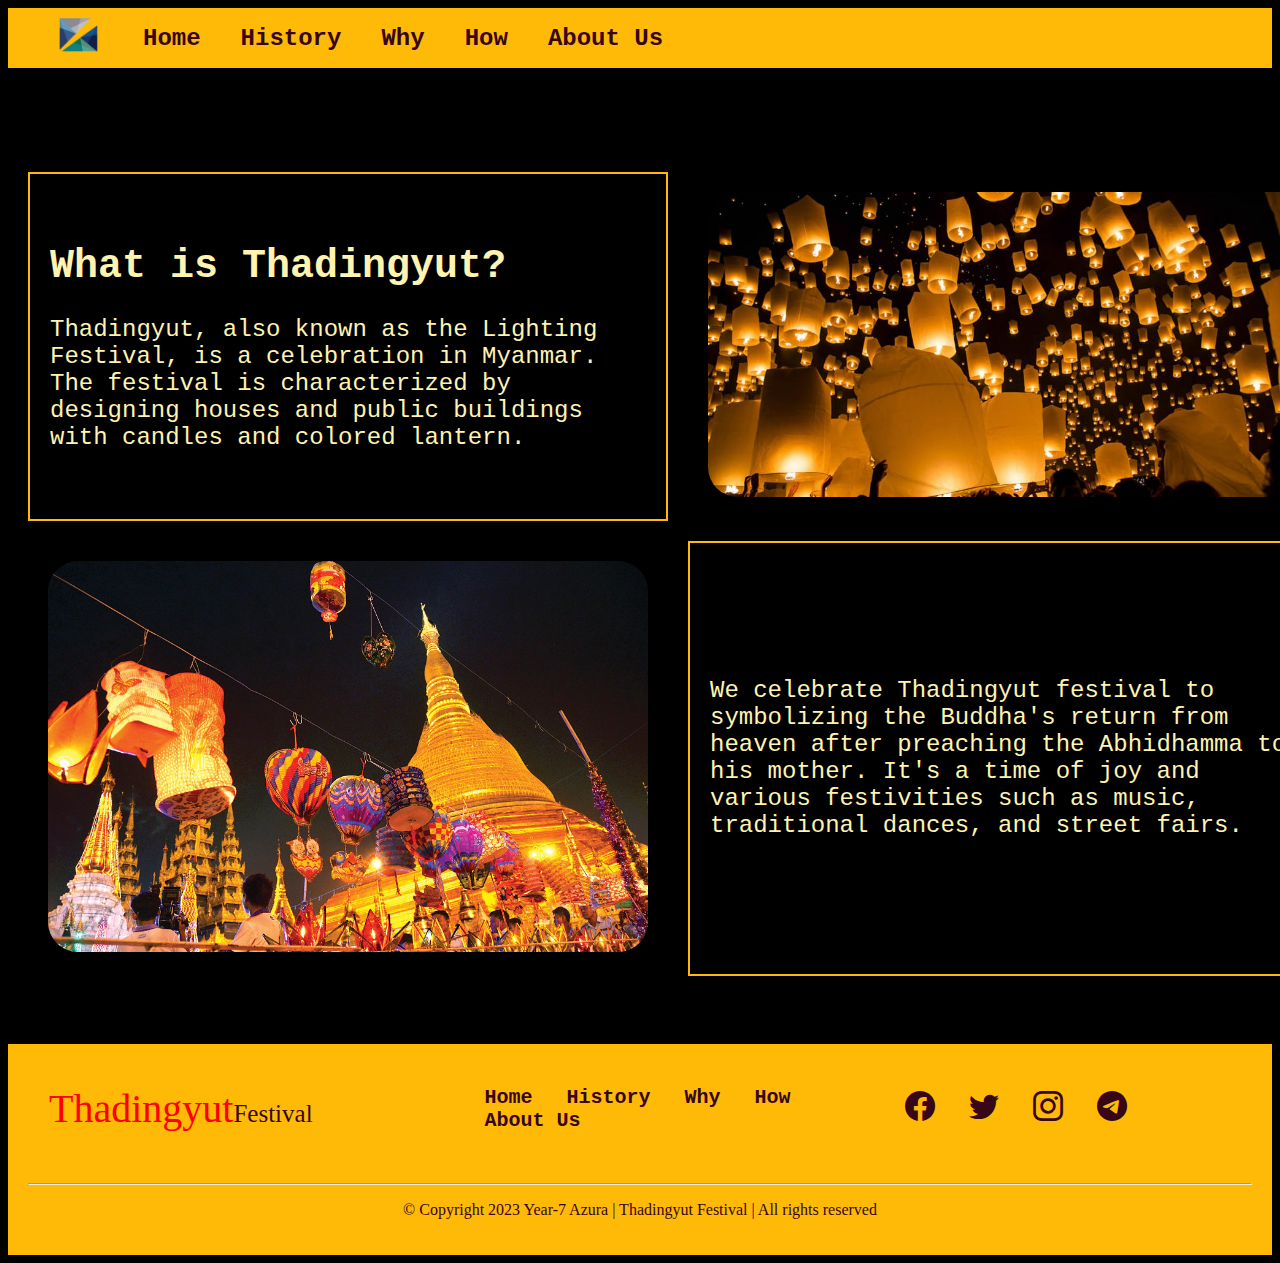
<file: index.html>
<!DOCTYPE html>
<html lang="en">

<head>
    <meta charset="UTF-8">
    <meta name="viewport" content="width=device-width, initial-scale=1.0">
    <title>Thadingyut</title>
    <link rel="stylesheet" href="style.css">
    <link rel="icon" type="image/x-con" href="Image/edusn.png">
    <link rel="stylesheet" href="https://cdn.jsdelivr.net/npm/bootstrap-icons@1.11.1/font/bootstrap-icons.css">
</head>

<body>
    <nav>
        <a href=""><img src="Image/edusn.png" alt="logo"></a>
        <a href="index.html">Home</a>
        <a href="history.html">History</a>
        <a href="why.html">Why</a>
        <a href="how.html">How</a>
        <a href="about.html">About Us</a>
    </nav>
    <br><br><br>
    <section>
        <table>
            <tr>
                <td width="50%" class="text" colspan="bruh">
                    <h1>What is Thadingyut?</h1>
                    <p>Thadingyut, also known as the Lighting Festival, is a celebration in Myanmar. The festival is
                        characterized by designing houses and public buildings with candles and colored lantern. </p>
                </td>
                <td width="50%" class="bruh">
                    <img src="Image/lannn.jpg" alt="lan">
                </td>
            </tr>
    </section>
    <section>
        <tr>
            <td width="50%" class="bruh">
                <img src="Image/okok.jpg_large" alt="ppp">
            </td>
            <td width="50%" class="text" class="bruh">
                <p>We celebrate Thadingyut festival to symbolizing the Buddha's return from heaven after preaching
                    the Abhidhamma to his mother. It's a time of joy and various festivities such as music,
                    traditional dances, and street fairs.</p>
            </td>
        </tr>
        </table>
    </section>
    <br>
    <footer>
        <table width="100%">
            <tr>
                <td width="35%">
                    <label style="font-size: 25px;color:#370617;"><span
                            style="color:red;font-size: 40px;">Thadingyut</span>Festival</label><br>
                </td>
                <td width="35%" class="footer-link">
                    <a href="index.html">Home</a>
                    <a href="history.html">History</a>
                    <a href="why.html">Why</a>
                    <a href="how.html">How</a>
                    <a href="about.html">About Us</a>
                </td>
                <td  width="30%" class="icon">
                    <a href="#"><i class="bi bi-facebook"></i></a>
                    <a href="#"><i class="bi bi-twitter"></i></a>
                    <a href="#"><i class="bi bi-instagram"></i></a>
                    <a href="#"><i class="bi bi-telegram"></i></a>
                </td>
            </tr>
        </table>
        <hr>
        <p style="text-align: center; color: #370617;">© Copyright 2023 Year-7 Azura | Thadingyut Festival | All rights
            reserved</p>
    </footer>
</body>

</html>
</file>
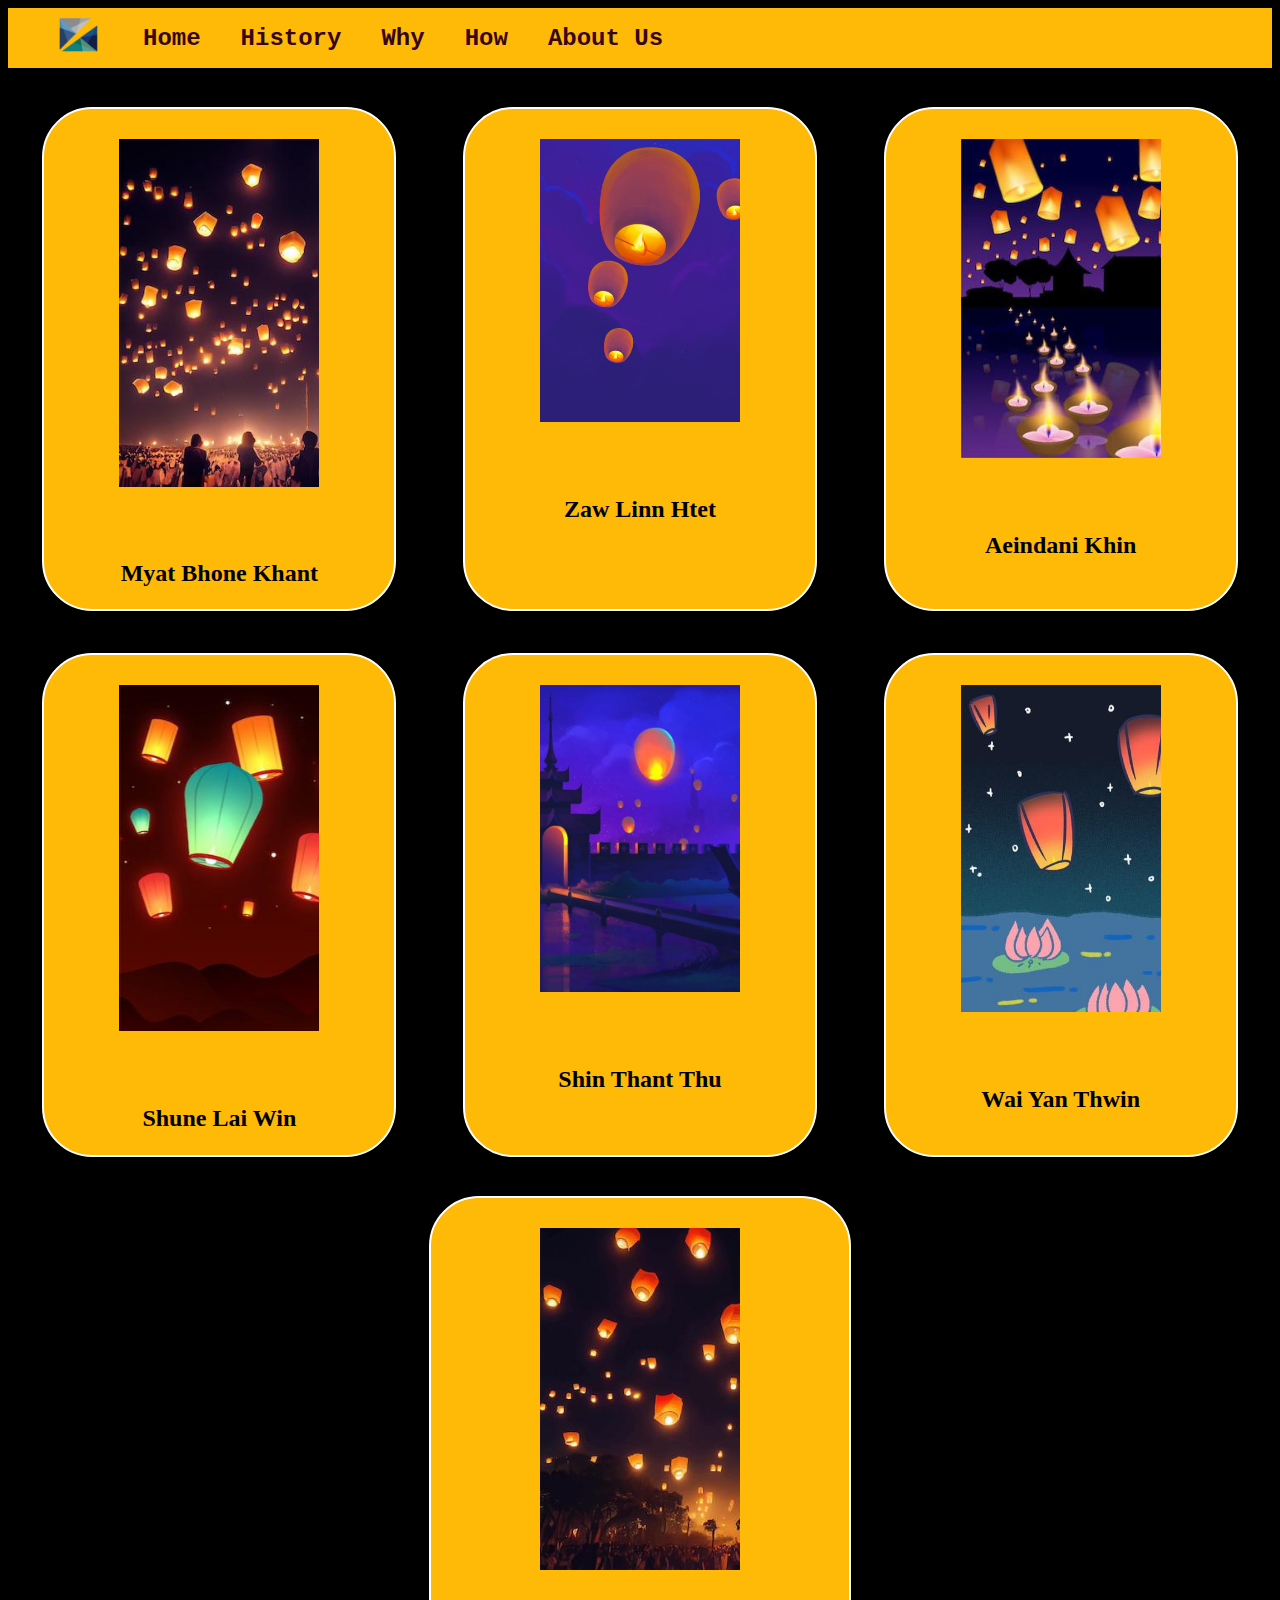
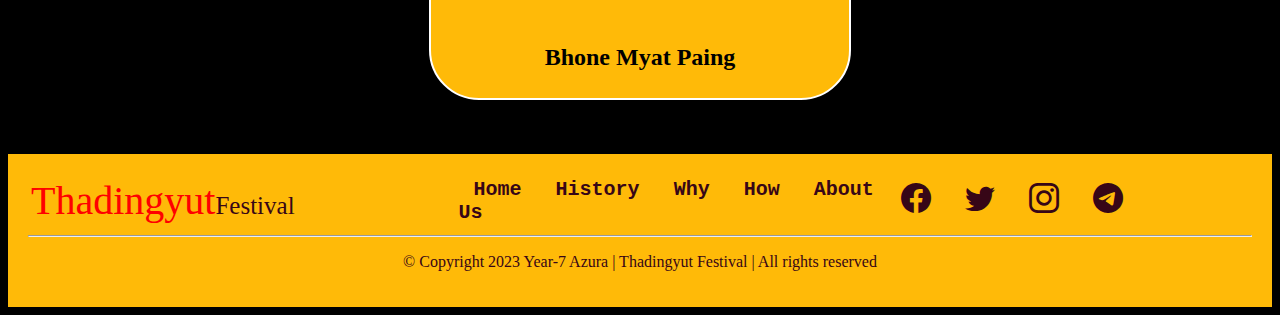
<file: about.html>
<!DOCTYPE html>
<html lang="en">
<head>
    <meta charset="UTF-8">
    <meta name="viewport" content="width=device-width, initial-scale=1.0">
    <title>About us</title>
    <link rel="stylesheet" href="style3.css">
    <link rel="icon" type="image/x-con" href="Image1/logo.png">
    <link rel="stylesheet" href="https://cdn.jsdelivr.net/npm/bootstrap-icons@1.11.1/font/bootstrap-icons.css">
</head>
<body>
    <!--Navigation Bar-->
    <nav>
        <a href="index.html"><img src="Image1/logo.png" alt="logo"></a>
        <a href="index.html">Home</a>
        <a href="history.html">History</a>
        <a href="why.html">Why</a>
        <a href="how.html">How</a>
        <a href="about.html">About Us</a>
    </nav>
    <br><br>
    <!--Row1-->
    <section>
        <table class="table">
            <tr>
                <td class="name">
                    <div class="row1">
                        <img src="Image3/pic1.png" alt="pic1" class="pictures">
                        <h2>Myat Bhone Khant</h2>
                    </div>
                </td>
                <td class="name">
                    <div class="row1">
                        <img src="Image3/pic2.png" alt="pic2" class="pictures">
                        <h2>Zaw Linn Htet</h2>
                    </div>
                </td>
                <td class="name">
                    <div class="row1">
                        <img src="Image3/pic3.png" alt="pic3" class="pictures">
                        <h2>Aeindani Khin</h2>
                    </div>
                </td>
            </tr>
            </table>
            <br><br>
    <!--Row2-->
    <table class="table">
            <tr>
                <td class="name">
                    <div class="row2">
                        <img src="Image3/pic4.png" alt="pic4" class="pictures">
                        <h2>Shune Lai Win</h2>
                    </div>
                </td>
                <td class="name">
                    <div class="row2">
                        <img src="Image3/pic5.png" alt="pic5" class="pictures">
                        <h2>Shin Thant Thu</h2>
                    </div>
                </td>
                <td class="name">
                    <div class="row2">
                        <img src="Image3/pic6.png" alt="pic6" class="pictures">
                        <h2>Wai Yan Thwin</h2>
                    </div>
                </td>
            </tr>
        </table>
        <br><br>
    <!--Row3-->
    <div id="row3">
        <img src="Image3/pic7.png" alt="pic7" class="pictures">
        <h2>Bhone Myat Paing</h2>
    </div>
    </section>
    <br><br><br>
    <footer>
        <table width="100%">
            <tr>
                <td width="35%">
                    <label style="font-size: 25px;color:#370617;"><span
                            style="color:red;font-size: 40px;">Thadingyut</span>Festival</label><br>
                </td>
                <td width="35%" class="footer-link">
                    <a href="index.html">Home</a>
                    <a href="history.html">History</a>
                    <a href="why.html">Why</a>
                    <a href="how.html">How</a>
                    <a href="about.html">About Us</a>
                </td>
                <td width="30%" class="icon">
                    <a href="#"><i class="bi bi-facebook"></i></a>
                    <a href="#"><i class="bi bi-twitter"></i></a>
                    <a href="#"><i class="bi bi-instagram"></i></a>
                    <a href="#"><i class="bi bi-telegram"></i></a>
                </td>
            </tr>
        </table>
        <hr>
        <p style="text-align: center; color: #370617;">© Copyright 2023 Year-7 Azura | Thadingyut Festival | All rights
            reserved</p>
    </footer>
</body>
</html>
</file>
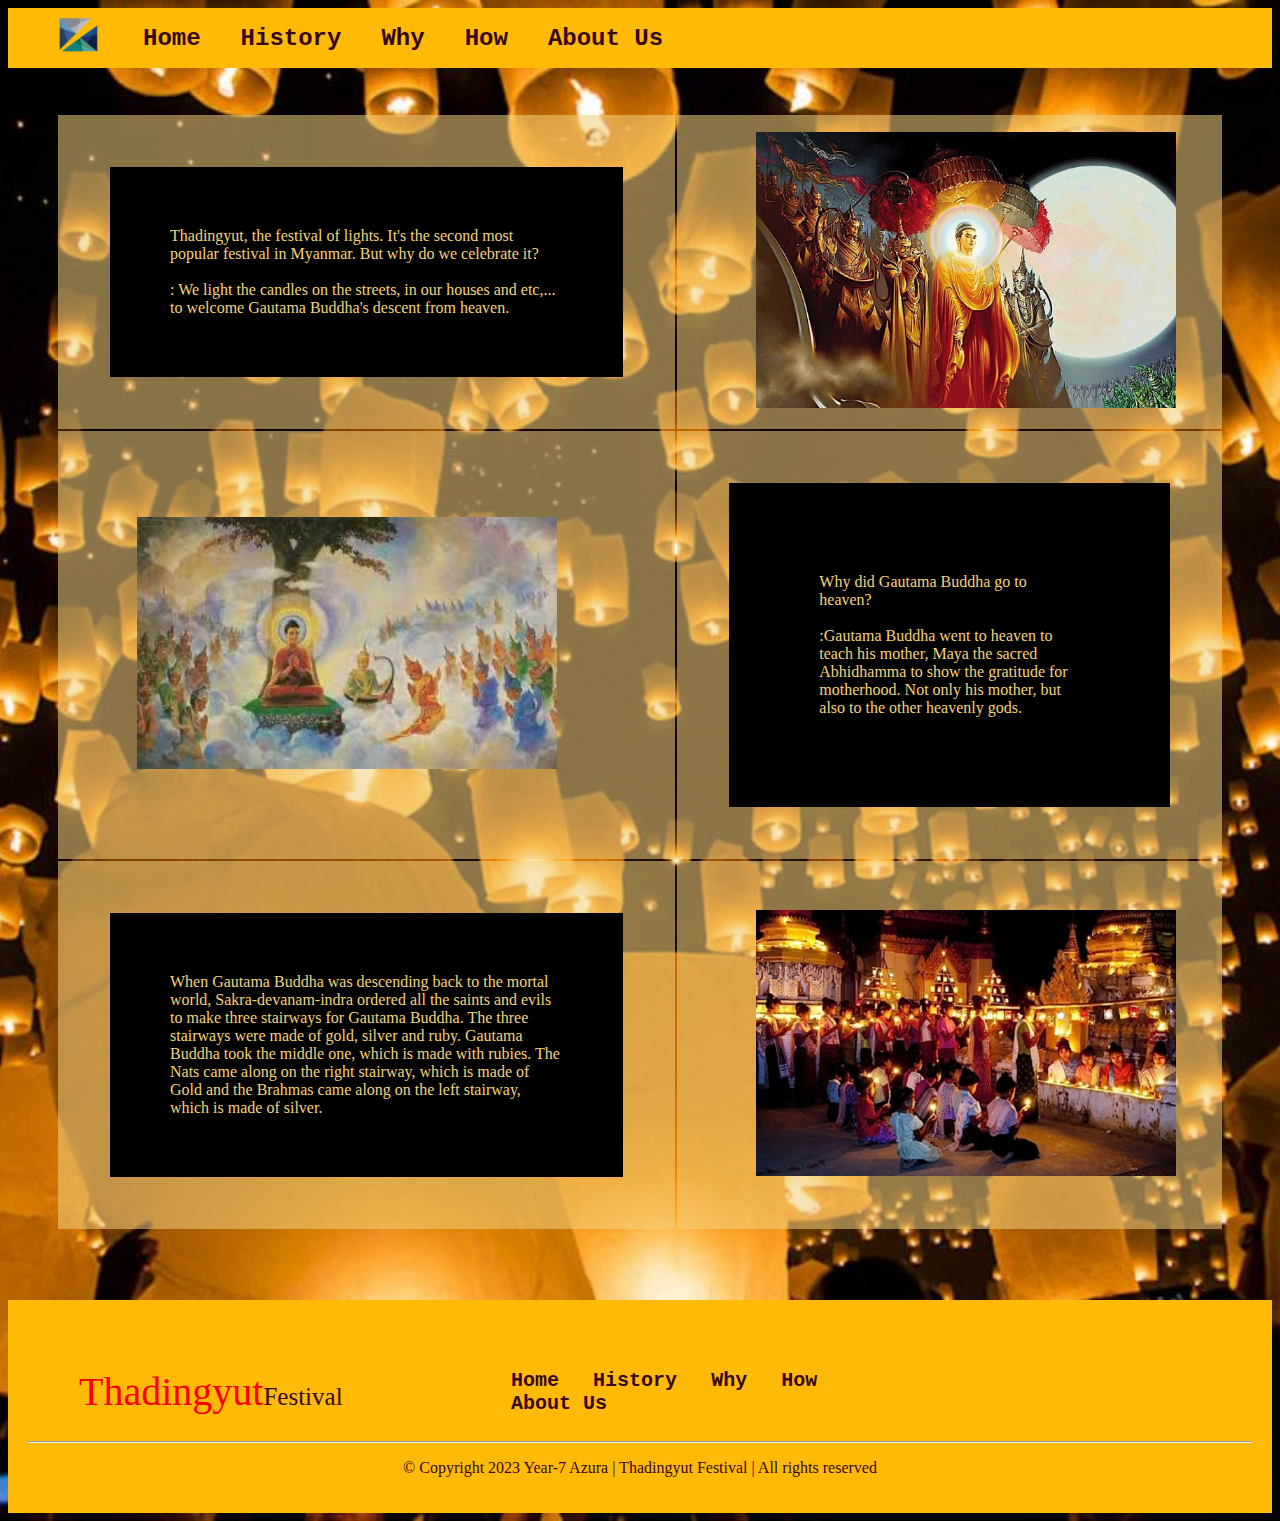
<file: history.html>
<!DOCTYPE html>
<html lang="en">

<head>
    <meta charset="UTF-8">
    <meta name="viewport" content="width=device-width, initial-scale=1.0">
    <title>Thadingyut</title>
    <link rel="stylesheet" href="style2.css">
</head>

<body class="page">
    <section>
        <nav class="navi">
            <a class="nava" href=""><img class="hero" src="Image2/edusn.png" alt="logo"></a>
            <a class="nava" href="index.html">Home</a>
            <a class="nava" href="history.html">History</a>
            <a class="nava" href="why.html">Why</a>
            <a class="nava" href="how.html">How</a>
            <a class="nava" href="about.html">About Us</a>
        </nav>
    </section>
    <section>
        <table>
            <tr class="bac">
                <td><p class="p1">Thadingyut, the festival of lights. It's the second most popular festival in Myanmar. But why do we celebrate it? <br><br>
                    : We light the candles on the streets, in our houses and etc,... to welcome Gautama Buddha's descent from heaven. 
                    </p></td>
                <td><img class="gg" src="Image2/thadingyutpic1.png" alt="Thadingyut"></td>
            </tr>
            <tr class="bac">
                <td><img class="gg" src="Image2/thadingyutpic2.png" alt="Thadingyut"></td>
                <td><p class="p2">Why did Gautama Buddha go to heaven?<br><br>
                    :Gautama Buddha went to heaven to teach his mother, Maya the sacred Abhidhamma to show the gratitude for motherhood. Not only his mother, but also to the other heavenly gods. </p></td>
            </tr>
            <tr class="bac">
                <td><p class="p1">When Gautama Buddha was descending back to the mortal world, Sakra-devanam-indra ordered all the saints and evils to make three stairways for Gautama Buddha. The three stairways were made of gold, silver and ruby. Gautama Buddha took the middle one, which is made with rubies. The Nats came along on the right stairway, which is made of Gold and the Brahmas came along on the left stairway, which is made of silver.
                     </p></td>
                <td><img class="gg" src="Image2/thadingyutpic3.png" alt="Thadingyut"></td>
            </tr>
        </table>
    </section>
    <br><br><br>
    <footer>
        <table width="100%">
            <tr>
                <td width="35%">
                    <label style="font-size: 25px;color:#370617;"><span
                            style="color:red;font-size: 40px;">Thadingyut</span>Festival</label><br>
                </td>
                <td width="35%" class="footer-link">
                    <a href="index.html">Home</a>
                    <a href="history.html">History</a>
                    <a href="why.html">Why</a>
                    <a href="how.html">How</a>
                    <a href="about.html">About Us</a>
                </td>
                <td width="30%" class="icon">
                    <a href="#"><i class="bi bi-facebook"></i></a>
                    <a href="#"><i class="bi bi-twitter"></i></a>
                    <a href="#"><i class="bi bi-instagram"></i></a>
                    <a href="#"><i class="bi bi-telegram"></i></a>
                </td>
            </tr>
        </table>
        <hr>
        <p style="text-align: center; color: #370617;">© Copyright 2023 Year-7 Azura | Thadingyut Festival | All rights
            reserved</p>
    </footer>
</body>

</html>
</file>
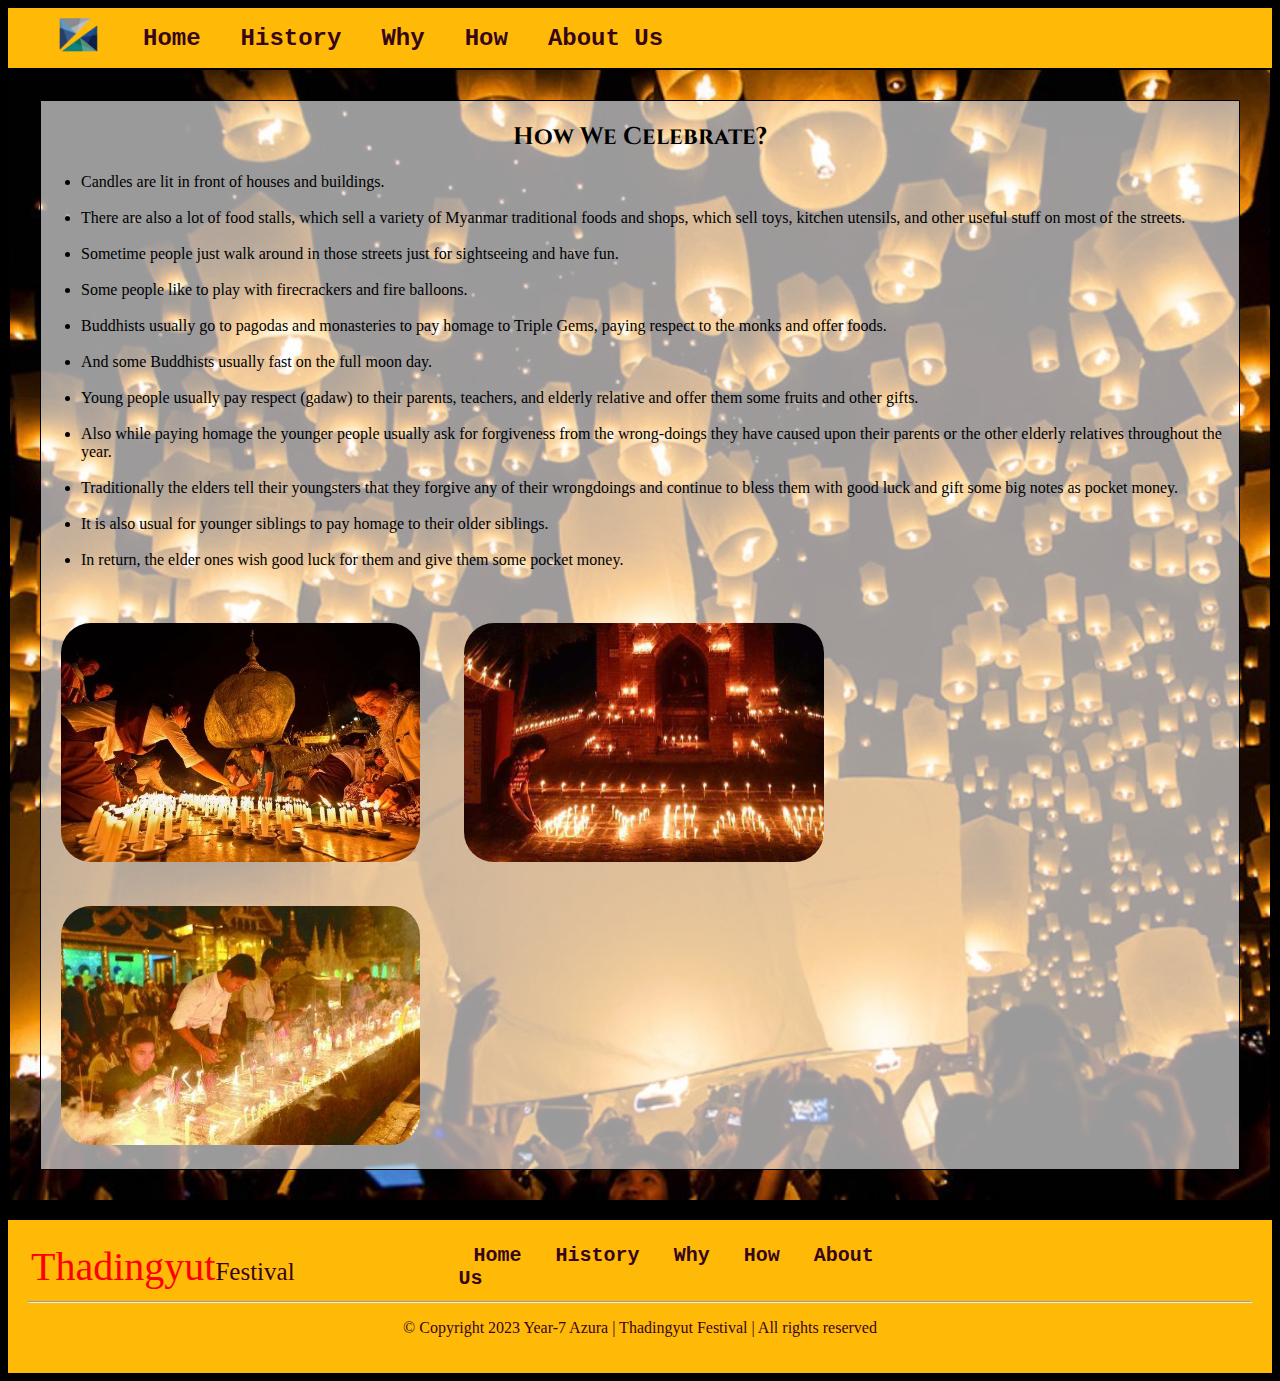
<file: how.html>
<!DOCTYPE html>
<html lang="en">

<head>
  <meta charset="UTF-8">
  <meta name="viewport" content="width=device-width, initial-scale=1.0">
  <title>How We Celebrate?</title>
  <link rel="stylesheet" href="style4.css">
  <link rel="icon" type="image/x-con" href="image4/edusn.png">
  <link rel="preconnect" href="https://fonts.googleapis.com">
  <link rel="preconnect" href="https://fonts.googleapis.com">
  <link rel="preconnect" href="https://fonts.gstatic.com" crossorigin>
  <link
    href="https://fonts.googleapis.com/css2?family=Bebas+Neue&family=Cinzel:wght@600&family=Kenia&family=Martian+Mono:wght@300&family=Pacifico&family=Sedgwick+Ave+Display&display=swap"
    rel="stylesheet">
  <link rel="preconnect" href="https://fonts.googleapis.com">
  <link rel="preconnect" href="https://fonts.gstatic.com" crossorigin>
  <link
    href="https://fonts.googleapis.com/css2?family=Acme&family=Bebas+Neue&family=Cinzel:wght@600&family=Kenia&family=Marcellus&family=Martian+Mono:wght@300&family=Mooli&family=Pacifico&family=Sedgwick+Ave+Display&family=Tenor+Sans&display=swap"
    rel="stylesheet">
</head>

<body>
  <nav class="navi">
    <a class="nava" href=""><img class="hero" src="Image2/edusn.png" alt="logo"></a>
    <a class="nava" href="index.html">Home</a>
    <a class="nava" href="history.html">History</a>
    <a class="nava" href="why.html">Why</a>
    <a class="nava" href="how.html">How</a>
    <a class="nava" href="about.html">About Us</a>
</nav>
  <div class="background">
    <div class="transbox">
      <h2>How We Celebrate?</h2>
      <ul>
        <li>Candles are lit in front of houses and buildings.</li><br>
        <li>There are also a lot of food stalls, which sell a variety of Myanmar traditional foods and shops, which sell
          toys, kitchen utensils, and other useful stuff on most of the streets.</li><br>
        <li> Sometime people just walk around in those streets just for sightseeing and have fun.</li><br>
        <li>Some people like to play with firecrackers and fire balloons.</li><br>
        <li>Buddhists usually go to pagodas and monasteries to pay homage to Triple Gems, paying respect to the monks
          and offer foods.</li><br>
        <li> And some Buddhists usually fast on the full moon day.</li><br>
        <li>Young people usually pay respect (gadaw) to their parents, teachers, and elderly relative and offer them
          some fruits and other gifts.</li><br>
        <li> Also while paying homage the younger people usually ask for forgiveness from the wrong-doings they have
          caused upon their parents or the other elderly relatives throughout the year.</li><br>
        <li>Traditionally the elders tell their youngsters that they forgive any of their wrongdoings and continue to
          bless them with good luck and gift some big notes as pocket money.</li><br>
        <li> It is also usual for younger siblings to pay homage to their older siblings.</li><br>
        <li> In return, the elder ones wish good luck for them and give them some pocket money.</li><br>
      </ul>
      <img class="img" src="Image4/popo.png" alt="cantot">
      <img class="img" src="Image4/light.png" alt="koyin">
      <img class="img" src="Image4/holo.png" alt="wow">
    </div>
  </div>
  <br>
  <footer>
    <table width="100%">
      <tr>
        <td width="35%">
          <label style="font-size: 25px;color:#370617;"><span
              style="color:red;font-size: 40px;">Thadingyut</span>Festival</label><br>
        </td>
        <td width="35%" class="footer-link">
          <a href="index.html">Home</a>
          <a href="history.html">History</a>
          <a href="why.html">Why</a>
          <a href="how.html">How</a>
          <a href="about.html">About Us</a>
        </td>
        <td width="30%" class="icon">
          <a href="#"><i class="bi bi-facebook"></i></a>
          <a href="#"><i class="bi bi-twitter"></i></a>
          <a href="#"><i class="bi bi-instagram"></i></a>
          <a href="#"><i class="bi bi-telegram"></i></a>
      </td>
      </tr>
    </table>
    <hr>
    <p style="text-align: center; color: #370617;">© Copyright 2023 Year-7 Azura | Thadingyut Festival | All rights
      reserved</p>
  </footer>
</body>

</html>
</file>
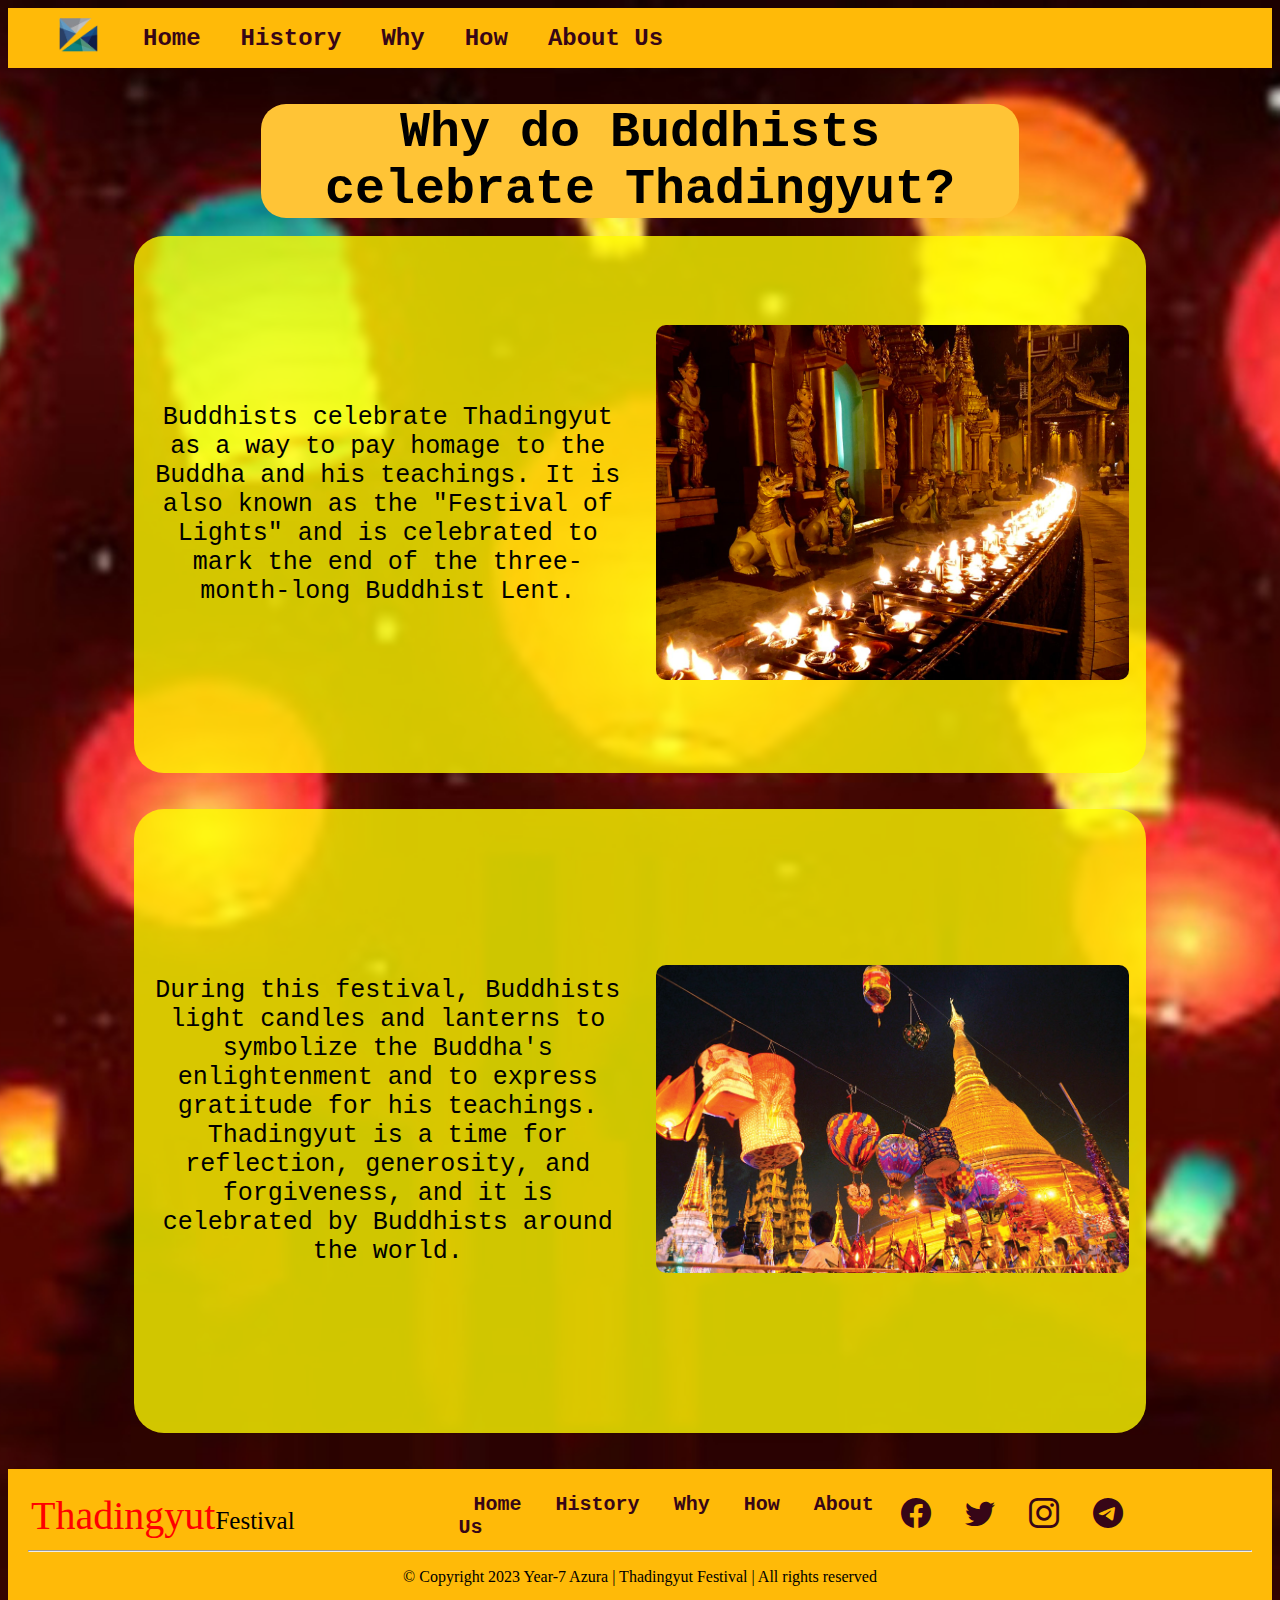
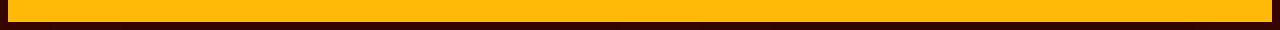
<file: why.html>
<!DOCTYPE html>
<html lang="en">
<head>
    <meta charset="UTF-8">
    <meta name="viewport" content="width=device-width, initial-scale=1.0">
    <title>Thadingyut</title>
    <link rel="stylesheet" href="style1.css">
    <link rel="icon" type="image/x-con" href="Image1/logo.png">
    <link rel="stylesheet" href="https://cdn.jsdelivr.net/npm/bootstrap-icons@1.11.1/font/bootstrap-icons.css">
</head>
<body>
    <!--Navigation Bar-->
    <nav>
        <a href="index.html"><img src="Image1/logo.png" alt="logo"></a>
        <a href="index.html">Home</a>
        <a href="history.html">History</a>
        <a href="why.html">Why</a>
        <a href="how.html">How</a>
        <a href="about.html">About Us</a>
    </nav>
    <br><br>
    <!--Section1-->
    <section id="sec1">
        <h1>Why do Buddhists celebrate Thadingyut?</h1>
        <br>
        <table class="body">
            <tr>
                <td  class="para1">
                    <p class="p1">Buddhists celebrate Thadingyut as a way to pay homage to the Buddha and his teachings. It is also known as the "Festival of Lights" and is celebrated to mark the end of the three-month-long Buddhist Lent.</p>
                </td>
                <td class="pic1"><img src="Image1/pic1.png" alt="pic1" width="100%"></td>
            </tr>
        </table>
    </section>
    <br><br>
    <!--Section2-->
    <section id="sec2">
        <table class="body">
            <tr>
                <td class="para2">
                    <p class="p2">During this festival, Buddhists light candles and lanterns to symbolize the Buddha's enlightenment and to express gratitude for his teachings. Thadingyut is a time for reflection, generosity, and forgiveness, and it is celebrated by Buddhists around the world.</p>
                </td>
                <td class="pic2"><img src="Image1/pic2.jpg_large" alt="pic1" width="100%"></td>
            </tr>
        </table>
    </section>
    <br><br>
    <section>
        <footer>
            <table width="100%">
                <tr>
                    <td width="35%">
                    <label style="font-size: 25px;color:black;"><span style="color:red;font-size: 40px;">Thadingyut</span>Festival</label><br>
                    </td>
                    <td width="35%" class="footer-link">
                        <a href="index.html">Home</a>
                        <a href="history.html">History</a>
                        <a href="why.html">Why</a>
                        <a href="how.html">How</a>
                        <a href="about.html">About Us</a>
                    </td>
                    <td width="30%" class="icon">
                        <a href="#"><i class="bi bi-facebook"></i></a>
                        <a href="#"><i class="bi bi-twitter"></i></a>
                        <a href="#"><i class="bi bi-instagram"></i></a>
                        <a href="#"><i class="bi bi-telegram"></i></a>
                    </td>
                </tr>
            </table>
            <hr>
            <p style="text-align: center; color: black;">© Copyright 2023 Year-7 Azura | Thadingyut Festival | All rights reserved</p>
        </footer>
    </section>
</body>
</html>
</file>
<file: style.css>
nav{
    background-color: #ffba08;
    height: 50px;
    display: flex;
    align-items: center;
    padding: 5px;
}

nav a{
    color: #370617;
    text-decoration: none;
    font-size: 24px;
    font-family: 'Courier New', Courier, monospace;
    font-weight: bold;
    margin-left: 40px;
}
nav img{
    width: 50px;
}
table{
    margin: 30px;
    border-spacing: 20px;
    margin: auto;
    margin-bottom: 30px;
}
td img{
    width: 600px;
    border-radius: 30px;
}
td p {
    font-size: 24px;
    color: #fff3b0;
    font-family: 'Courier New', Courier, monospace;
}
td h1{
    font-size: 40px;
    color: #fff3b0;
    font-family: 'Courier New', Courier, monospace;
}
.text{
    border: 2px solid #ffba08;
    padding: 20px;
}
body {
    background-color: #000000;
}
footer{
    background-color: #ffba08;
    padding: 20px;
}
.footer-link {
    text-decoration: none;
}
.footer-link a{
    color: #370617;
    text-decoration: none;
    margin:0 15px;
    font-size: 20px;
    font-family: 'Courier New', Courier, monospace;
    font-weight: bold;
    font-family: 'Courier New', Courier, monospace;
}
.icon .bi {
    color: #370617;
    font-size: 30px;
    text-decoration: none;
    margin:0 15px;
    font-family: 'Courier New', Courier, monospace;
    font-weight: bold;
}
section{
    margin-bottom: 30px;
}
.bruh {
    padding: 20px;
}
tr{
    margin: 30px;
}
</file>
<file: style3.css>
body {
    background-color: black;
}
nav{
    background-color: #ffba08;
    height: 50px;
    display: flex;
    align-items: center;
    padding: 5px;
}
nav a{
    color: #370617;
    text-decoration: none;
    font-size: 24px;
    font-family: 'Courier New', Courier, monospace;
    font-weight: bold;
    margin-left: 40px;
}
nav img{
    width: 50px;
}
.row1, .row2 {
    background-color: #ffba08;
}
.table {
    width: 100%;
    text-align: center;
}
#row3 {
    text-align: center;
    margin: auto;
    width: 33%;
}
.pictures {
    width: 200px;
    padding-top: 30px;
    margin-bottom: 50px;
}
div {
    background-color: #ffba08;
    border-radius: 50px;
    border: 2px solid white;
    height: 500px;
    width: 350px;
    margin-bottom: 100px;
    margin: auto;
}
.name{
    width: 33.3%;
    text-align: center;
}
footer{
    background-color: #ffba08;
    padding: 20px;
}
.footer-link {
    text-decoration: none;
}
.footer-link a{
    color: #370617;
    text-decoration: none;
    margin:0 15px;
    font-size: 20px;
    font-family: 'Courier New', Courier, monospace;
    font-weight: bold;
    font-family: 'Courier New', Courier, monospace;
}
.icon .bi {
    color: #370617;
    font-size: 30px;
    text-decoration: none;
    margin:0 15px;
    font-family: 'Courier New', Courier, monospace;
    font-weight: bold;
}
</file>
<file: style2.css>
.navi{
    background-color: #ffba08;
    height: 50px;
    display: flex;
    align-items: center;
    padding: 5px;
}

.nava{
    color: #370617;
    text-decoration: none;
    font-size: 24px;
    font-family: 'Courier New', Courier, monospace;
    font-weight: bold;
    margin-left: 40px;
}
.hero{
    width: 50px;
}

.page {
    background-image: url(Image2/thadingyut4.png);
    background-repeat: no-repeat;
    background-size: cover;
    background-position: center;
}

.p2 {
    text-align: left;
    background-color: black;
    color: #f3d27f;
    padding: 90px;
    margin-bottom: 51px;
    margin-top: 51px;
    margin-left: 51px;
    margin-right: 51px;

}
table   {
    margin-top: 30px;
    margin-left: 33px;
    margin-right: 33px;
    padding: 15px;
}
.p1  {
    text-align:left;
    background-color: black;
    color: #f3d27f;
    padding: 60px;
    margin-bottom: 51px;
    margin-top: 51px;
    margin-left: 51px;
    margin-right: 51px;
}
.bac   {
    background-color: #f3d27f8c;
}
.gg {
    margin-left: 78px;
    width: 420px;
}
footer{
    background-color: #ffba08;
    padding: 20px;
}
.footer-link {
    text-decoration: none;
}
.footer-link a{
    color: #370617;
    text-decoration: none;
    margin:0 15px;
    font-size: 20px;
    font-family: 'Courier New', Courier, monospace;
    font-weight: bold;
    font-family: 'Courier New', Courier, monospace;
}
.icon .bi {
    color: #370617;
    font-size: 30px;
    text-decoration: none;
    margin:0 15px;
    font-family: 'Courier New', Courier, monospace;
    font-weight: bold;
}
</file>
<file: style4.css>
nav{
  background-color: #ffba08;
  height: 50px;
  display: flex;
  align-items: center;
  padding: 5px;
}
nav a{
  color: #370617;
  text-decoration: none;
  font-size: 24px;
  font-family: 'Courier New', Courier, monospace;
  font-weight: bold;
  margin-left: 40px;
}
nav img{
  width: 50px;
}
div.background {
  background: url(Image4/meebon.jpg) repeat;
  border: 2px solid black;
  background-repeat: no-repeat;
  Background-size:cover;
 
}

div.transbox {
  margin: 30px;
  background-color: #ffffff9a;
  border: 1px solid black;
}

div.transbox p {
  margin: 5%;
  font-weight: bold;
  color: #000000;
  font-family: 'Tenor Sans', sans-serif;
}
body {
  background-color: #000000;
}
.img {
  width: 30%;
  margin: 20px;
  border-radius: 30px;
}
div h2 {
  text-align: center;
  font-family: 'Cinzel', serif;
}
footer{
  background-color: #ffba08;
  padding: 20px;
}
.footer-link {
  text-decoration: none;
}
.footer-link a{
  color: #370617;
  text-decoration: none;
  margin:0 15px;
  font-size: 20px;
  font-family: 'Courier New', Courier, monospace;
  font-weight: bold;
  font-family: 'Courier New', Courier, monospace;
}
.icon .bi {
  color: #370617;
  font-size: 30px;
  text-decoration: none;
  margin:0 15px;
  font-family: 'Courier New', Courier, monospace;
  font-weight: bold;
}
</file>
<file: style1.css>
body {
    background: url(Image1/pic3.png);
    background-repeat: no-repeat;
    background-size: cover;
    background-position: center;
}
nav{
    background-color: #ffba08;
    height: 50px;
    display: flex;
    align-items: center;
    padding: 5px;
}
nav a{
    color: #370617;
    text-decoration: none;
    font-size: 24px;
    font-family: 'Courier New', Courier, monospace;
    font-weight: bold;
    margin-left: 40px;
}
nav img{
    width: 50px;
}
.body {
    background-color: rgba(255, 251, 0, 0.788);
    margin: auto;
    width: 80%;
    text-align: center;
    border-radius: 30px;
}
.para1, .para2, .pic1, .pic2 {
    width: 50%;
    padding: 15px;
}
.p1, .p2 {
    margin: 150px 0;
    font-size: 25px;
    font-family: 'Courier New', Courier, monospace;
}
h1 {
    font-size: 50px;
    text-align: center;
    background-color: #FFC436;
    width: 60%;
    margin: auto;
    font-family: 'Courier New', Courier, monospace;
    border-radius: 25px;
}
img {
    border-radius: 10px;
}
footer{
    background-color: #ffba08;
    padding: 20px;
}
.footer-link {
    text-decoration: none;
}
.footer-link a{
    color: #370617;
    text-decoration: none;
    margin:0 15px;
    font-size: 20px;
    font-family: 'Courier New', Courier, monospace;
    font-weight: bold;
    font-family: 'Courier New', Courier, monospace;
}
.icon .bi {
    color: #370617;
    font-size: 30px;
    text-decoration: none;
    margin:0 15px;
    font-family: 'Courier New', Courier, monospace;
    font-weight: bold;
}
</file>
